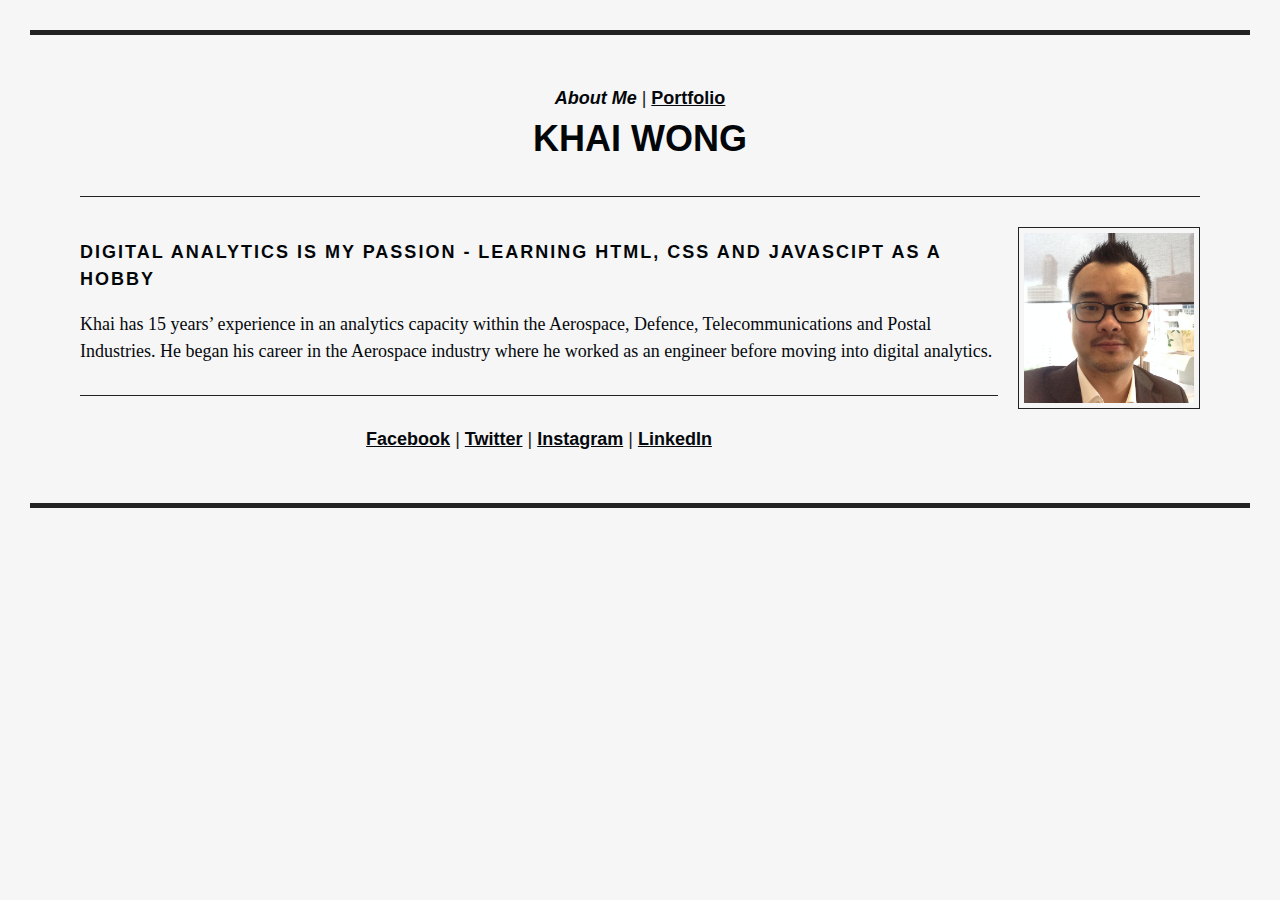
<file: index.html>
<!DOCTYPE html>
<html lang="en">
  
  <head>

  	<!-- meta data -->
    <meta charset="utf-8">
    <meta name="description" content="Khai has 15 years’ experience in an analytics capacity within Aerospace, Defence, Telecommunications and Postal Industries">
    <meta name="keywords" content="digital analytics, adobe marketing cloud, adobe analytics, sitecatalyst, omniture, target, audience manager, tag manager">

    <title>Khai Wong | Portfolio</title>

    <!-- link -->
    <link rel="stylesheet" href="css/style.css" type="text/css">
    <link rel="shortcut icon" href="images/favicon.ico" type="image/x-icon">
	<link rel="icon" href="images/favicon.ico" type="image/x-icon">

  </head>

  <body>
    <nav>
    	<strong>About Me</strong>
    	|
    	<a href="portfolio.html">Portfolio</a>
    </nav>

    <h1>Khai Wong</h1>

    <hr>

	<div class="img">
    	<img src="images/khai-wong.jpg" alt="Khai Wong">
    </div>

	<h3>DIGITAL ANALYTICS IS MY PASSION - LEARNING HTML, CSS and JAVASCIPT AS A HOBBY</h3>

	<p>
	Khai has 15 years’ experience in an analytics capacity within the Aerospace, Defence, Telecommunications and Postal Industries. He began his career in the Aerospace industry where he worked as an engineer before moving into digital analytics.
	</p>
	  
    <hr>

    <nav>
		<a href="http://facebook.com/" target="_blank">Facebook</a> 
		| 
		<a href="http://twitter.com/" target="_blank">Twitter</a>
		| 
		<a href="http://instagram.com/" target="_blank">Instagram</a> 
		| 
		<a href="https://www.linkedin.com/in/khaiwong" target="_blank">LinkedIn</a> 
    </nav>

  </body>
</html>
</file>
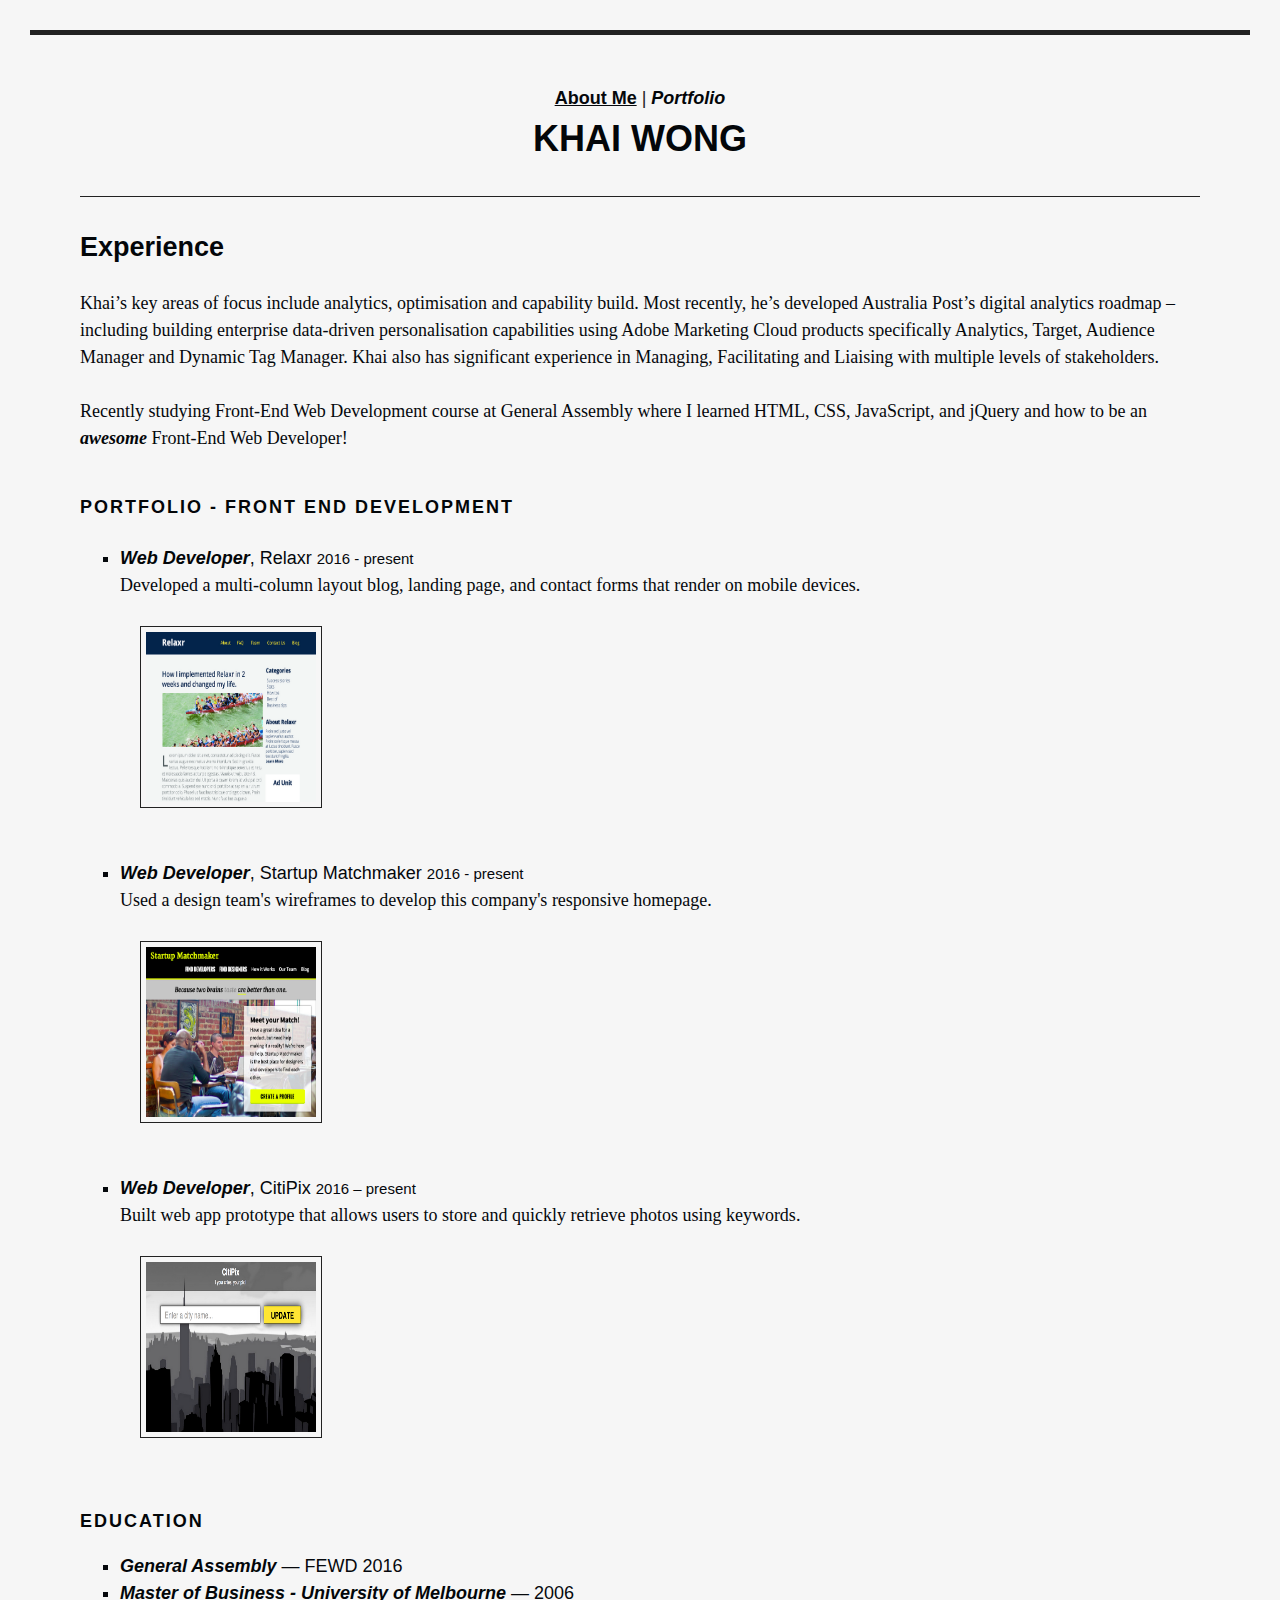
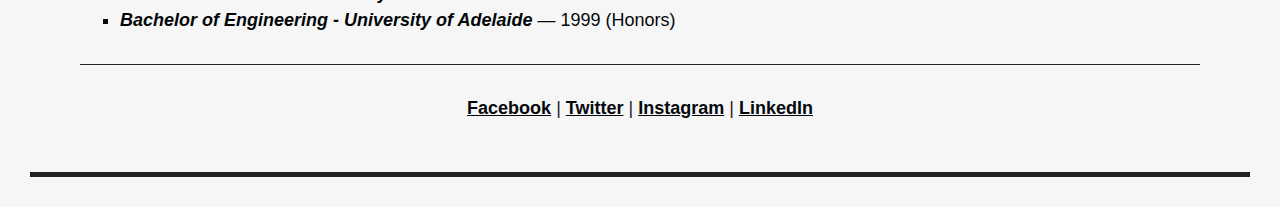
<file: portfolio.html>
<!DOCTYPE html>
<html lang="en">
  
  <head>

    <!-- meta data -->
    <meta charset="utf-8">
    <meta name="description" content="Khai has 15 years’ experience in an analytics capacity within Aerospace, Defence, Telecommunications and Postal Industries">
    <meta name="keywords" content="digital analytics, adobe marketing cloud, adobe analytics, sitecatalyst, omniture, target, audience manager, tag manager">

    <title>Khai Wong | Portfolio</title>

    <!-- link -->
    <link rel="stylesheet" href="css/style.css" type="text/css">
    <link rel="shortcut icon" href="images/favicon.ico" type="image/x-icon">
    <link rel="icon" href="images/favicon.ico" type="image/x-icon">

  </head>

  <body>
    
    <nav>
      <a href="index.html">About Me</a>
      |
      <strong>Portfolio</strong>
    </nav>

    <h1>Khai Wong</h1>

    <hr>

    <h2>Experience</h2>

    <p>
    Khai’s key areas of focus include analytics, optimisation and capability build. Most recently, he’s developed Australia Post’s digital analytics roadmap – including building enterprise data-driven personalisation capabilities using Adobe Marketing Cloud products specifically Analytics, Target, Audience Manager and Dynamic Tag Manager. Khai also has significant experience in Managing, Facilitating and Liaising with multiple levels of stakeholders.

    </br></br>
    Recently studying Front-End Web Development course at General Assembly where I learned HTML, CSS, JavaScript, and jQuery and how to be an <strong>awesome</strong> Front-End Web Developer!
    </p>
 
    <h3>Portfolio - Front End Development</h3>
    
    <ul>
      <li>
        <h4><strong>Web Developer</strong>, Relaxr <small> 2016 - present</small></h4>
        <p>Developed a multi-column layout blog, landing page, and contact forms that render on mobile devices.</p>
        <img src="images/relaxr_deliverable.png" alt="relaxr">
      </li>

      <li>
        <h4><strong>Web Developer</strong>, Startup Matchmaker <small>2016 - present</small></h4>
        <p>Used a design team's wireframes to develop this company's responsive homepage.</p>
        <img src="images/startup_matchmaker_deliverable.png" alt="matchmaker">
      </li>

      <li>
        <h4><strong>Web Developer</strong>, CitiPix <small> 2016 – present</small></h4>
        <p>Built web app prototype that allows users to store and quickly retrieve photos using keywords.</p>
        <img src="images/citipix_deliverable.png" alt="citipix">
      </li>

    </ul>
    
    <h3>Education</h3>
    <ul>
      <li><strong>General Assembly</strong> — FEWD 2016</li>
      <li><strong>Master of Business - University of Melbourne</strong> — 2006</li>
      <li><strong>Bachelor of Engineering - University of Adelaide</strong> — 1999 (Honors)</li>
    </ul>

    <hr>
    
    <nav>
    <a href="http://facebook.com/" target="_blank">Facebook</a> 
    | 
    <a href="http://twitter.com/" target="_blank">Twitter</a>
    | 
    <a href="http://instagram.com/" target="_blank">Instagram</a> 
    | 
    <a href="https://www.linkedin.com/in/khaiwong" target="_blank">LinkedIn</a> 
    </nav>
        
  </body>
</html>
</file>
<file: css/style.css>
body {
  font-family: sans-serif;
  font-size: 18px;
  line-height: 1.5;
  margin: 30px;
  border-bottom: 5px solid #222222;
  border-top: 5px solid #222222;
  padding: 50px;
  background: #F6F6F6;

}

a {
  font-weight: bold;
  color: #05080C;
}

small {
  color: #05080C;
}

strong {
  color: #030609;
  font-style: italic;
}

h1 {
  text-transform: uppercase;
  font-weight: bold;
  text-align: center;
  color: #030609;
  margin-top: 0;
}

h2 {
  color: #030609;
}

h3 {
  font-size: 18px;
  color: #030609;
  text-transform: uppercase;
  letter-spacing: 2px;
  margin-top: 42px;
}

h4 {
  font-weight: normal;
  margin-bottom: 0;
  color: #05080C;
}

p {
  font-family: Georgia, serif;
  margin-top: 0;
  margin-bottom: 27px;
  color: #05080C;
}

ul {
  list-style: square;
}

ul p {
  color: #05080C;
}

li {
  color: #05080C;
}

hr {
  border: none;
  border-top: 1px solid #222222;
  margin: 30px 0;
}

img {
  /*float: right;*/
  width: 170px;
  height: 170px;
  margin-left: 20px;
  margin-bottom: 20px;
  border: 1px solid #222222;
  padding: 5px;
  text-align: center
}

/*
img[alt] {
  float: right;
}
*/

/*added this div.img so i can have alt for other images without floating*/
div.img {
  float: right;
}

nav {
  color: #222222;
  text-align: center;
}
</file>
